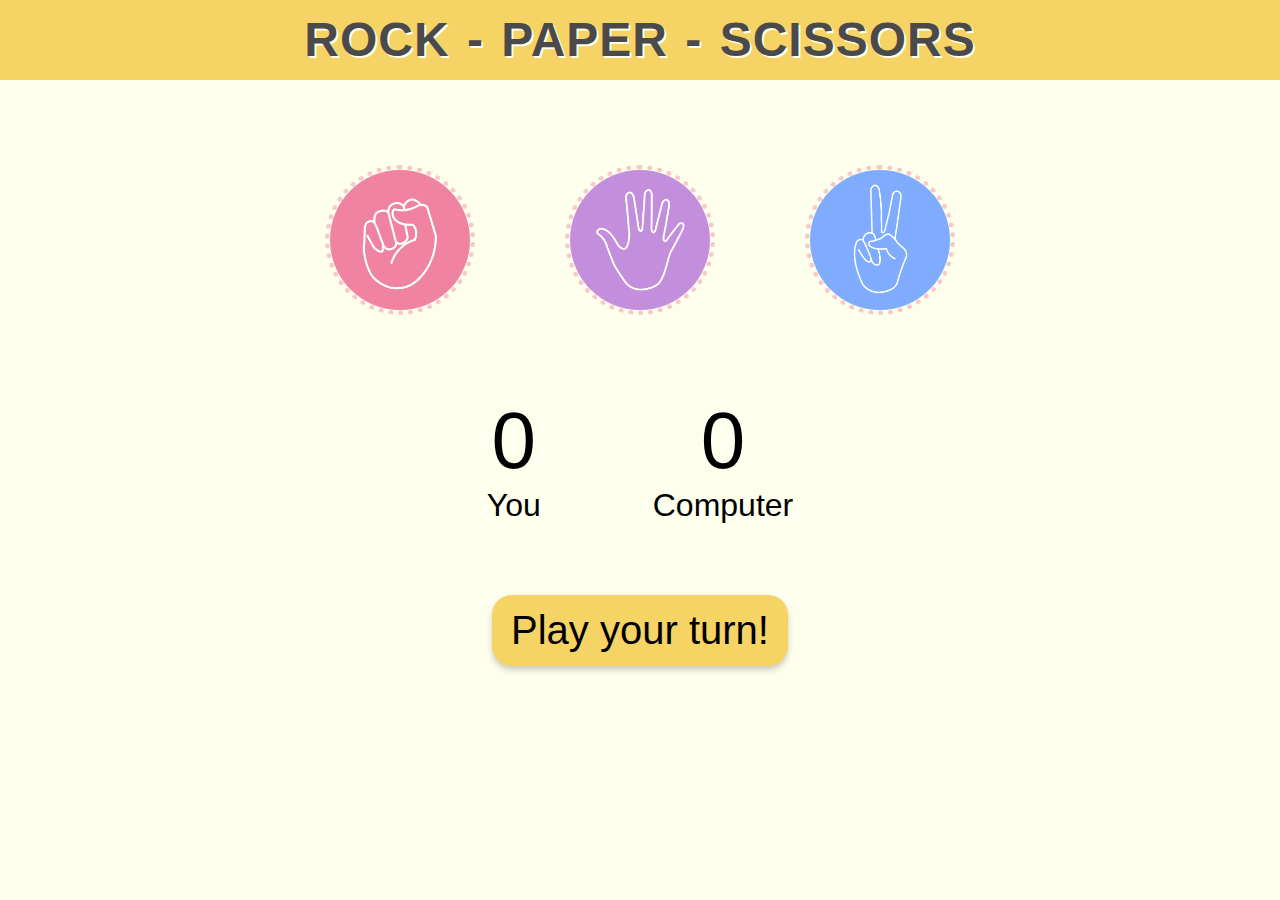
<file: RockPaperScissor-Game/index.html>
<!DOCTYPE html>
<html lang="en">

<meta charset="UTF-8">
<meta name="viewport" content="width=device-width, initial-scale=1.0">
<title>Rock Paper Scissors</title>
<link rel="stylesheet" href="style.css" /> </head>


<body>
    <h1>ROCK - PAPER - SCISSORS</h1>

    <div class="choices">
        <div class="choice" id="rock">
            <img src="./images/rock.png">
        </div>

        <div class="choice" id="paper">
            <img src="./images/paper.png">
        </div>

        <div class="choice" id="scissors">
            <img src="./images/scissors.png">
        </div>
    </div>

    <div class="score-board">
        <div class="score">
            <p id="user">0</p>
            <p>You</p>
        </div>

        <div class="score">
            <p id="computer">0</p>
            <p>Computer</p>
        </div>

    </div>

    <div>
        <p id="msg">Play your turn!</p>
    </div>
</body>

<script src="app.js"></script>

</html>
</file>
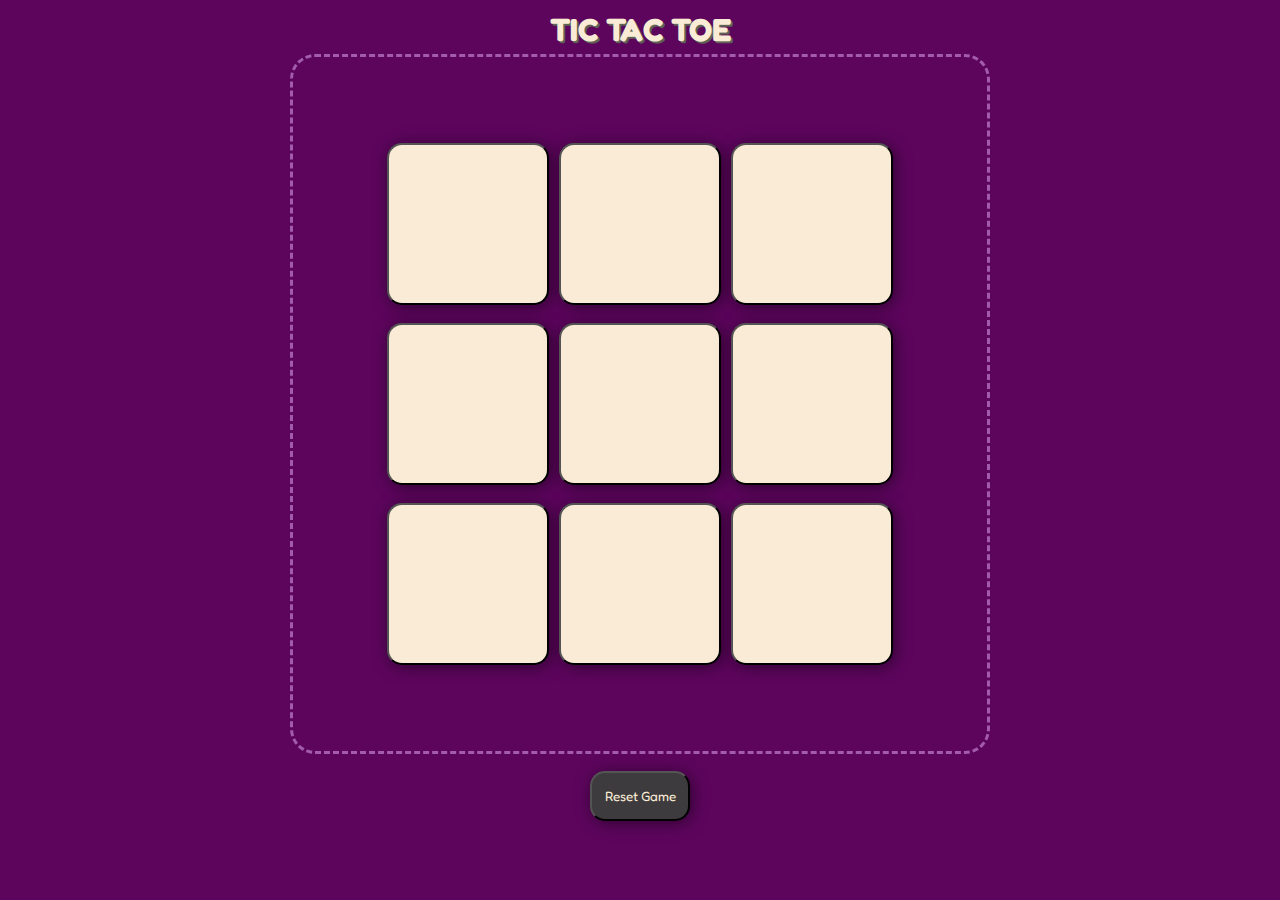
<file: TicTacToe-Game/index.html>
<!DOCTYPE html>
<html lang="en">

<head>
    <meta charset="UTF-8">
    <meta name="viewport" content="width=device-width, initial-scale=1.0">
    <title>TIC TAC TOE</title>
    <link rel="stylesheet" href="style.css" /> </head>

<body>
    <div class="msgContainer hide">
        <p id="msg">WINNER</p>
        <br>
        <button id="new">New game?</button>
    </div>
    <main>
        <h1>TIC TAC TOE</h1>
        <div class="container">
            <div class="game">
                <button class="box">  </button>
                <button class="box">  </button>
                <button class="box">  </button>
                <button class="box">  </button>
                <button class="box">  </button>
                <button class="box">  </button>
                <button class="box">  </button>
                <button class="box">  </button>
                <button class="box">  </button>
            </div>
        </div>
        <button class="reset">Reset Game</button>

    </main>


</body>

<script src="script.js"></script>

</html>
</file>
<file: RockPaperScissor-Game/style.css>
* {
    margin: 0;
    padding: 0;
    text-align: center;
    box-sizing: border-box;
    background-color: #ffe;
    font-family: 'Comic Sans MS', 'Comic Neue', cursive, sans-serif;
}

h1 {
    background: #f6d365;
    color: #4a4a4a;
    height: 5rem;
    line-height: 5rem;
    margin-bottom: 3px;
    word-spacing: 3px;
    letter-spacing: 1px;
    font-size: 3rem;
    text-shadow: 2px 2px #ffe;
}

.choice {
    height: 160px;
    width: 160px;
    display: flex;
    justify-content: center;
    align-items: center;
    border-radius: 50%;
    transition: transform 0.3s ease, background-color 0.3s ease;
}

.choice:hover {
    background-color: #f9c6d1;
    cursor: pointer;
    transform: scale(1.1) rotate(5deg);
}

img {
    height: 150px;
    width: 150px;
    object-fit: cover;
    border-radius: 50%;
    border: 5px dotted #f7cac9;
}

.choices {
    display: flex;
    justify-content: center;
    align-items: center;
    gap: 5rem;
    margin-top: 5rem;
}

.score-board {
    display: flex;
    align-items: center;
    font-size: 2rem;
    margin-top: 3rem;
    margin-bottom: 2rem;
    justify-content: center;
    gap: 5rem;
    padding: 1rem;
}

#user,
#computer {
    font-size: 5rem;
}

.score {
    margin-top: 3px;
    margin-bottom: 5px;
    padding: 0.5rem 1rem;
}

#msg {
    font-size: 2.5rem;
    margin-top: 10px;
    background: #f6d365;
    padding: 0.8rem 1.2rem;
    border-radius: 20px;
    display: inline-block;
    box-shadow: 0 4px 6px rgba(0, 0, 0, 0.2);
}
</file>
<file: TicTacToe-Game/style.css>
@import url('https://fonts.googleapis.com/css2?family=Fredoka&display=swap');
* {
    margin: 5px;
    padding: 0;
}

body {
    text-align: center;
    background-color: rgb(93, 5, 93);
    align-items: center;
    justify-items: center;
}

h1 {
    text-align: center;
    font-family: 'Fredoka', sans-serif;
    color: antiquewhite;
    text-shadow: 2px 2px rgb(96, 98, 85);
}

.container {
    display: flex;
    justify-content: center;
    height: 70vh;
    width: 70vh;
    margin: 2rem auto;
    padding: 2rem;
    border-style: dashed;
    border-color: rgb(162, 92, 171);
    border-radius: 25px;
    align-items: center;
    margin-top: 1px;
    margin-bottom: 0.5px;
}

.game {
    display: flex;
    flex-wrap: wrap;
    justify-content: center;
    height: 60vmin;
    width: 60vmin;
    align-items: center;
}

.box {
    height: 18vmin;
    width: 18vmin;
    align-items: center;
    border-radius: 15px;
    background-color: antiquewhite;
    box-shadow: 2px 2px 1rem rgba(0, 0, 0, 0.5);
    font-family: 'Fredoka', sans-serif;
    font-size: 8vmin;
    color: black;
}

.reset {
    height: 50px;
    width: 100px;
    background-color: rgb(61, 59, 61);
    border-radius: 15px;
    color: antiquewhite;
    font-family: 'Fredoka', sans-serif;
    box-shadow: 2px 2px 1rem rgba(0, 0, 0, 0.5);
    margin-top: 1rem;
}

#new {
    height: 50px;
    width: 100px;
    background-color: rgb(61, 59, 61);
    border-radius: 15px;
    color: antiquewhite;
    font-family: 'Fredoka', sans-serif;
    box-shadow: 2px 2px 1rem rgba(0, 0, 0, 0.5);
}

#msg {
    display: flex;
    flex-wrap: wrap;
    justify-items: center;
    text-align: center;
    font-family: 'Fredoka', sans-serif;
    color: rgb(218, 240, 15);
    text-shadow: 2px 2px rgb(96, 98, 85);
    font-size: 28px;
}

.msgContainer {
    height: 100vmin;
    width: 90vmin;
    justify-content: center;
    align-items: center;
    display: flex;
    flex-wrap: wrap;
}

.hide {
    display: none;
}
</file>
